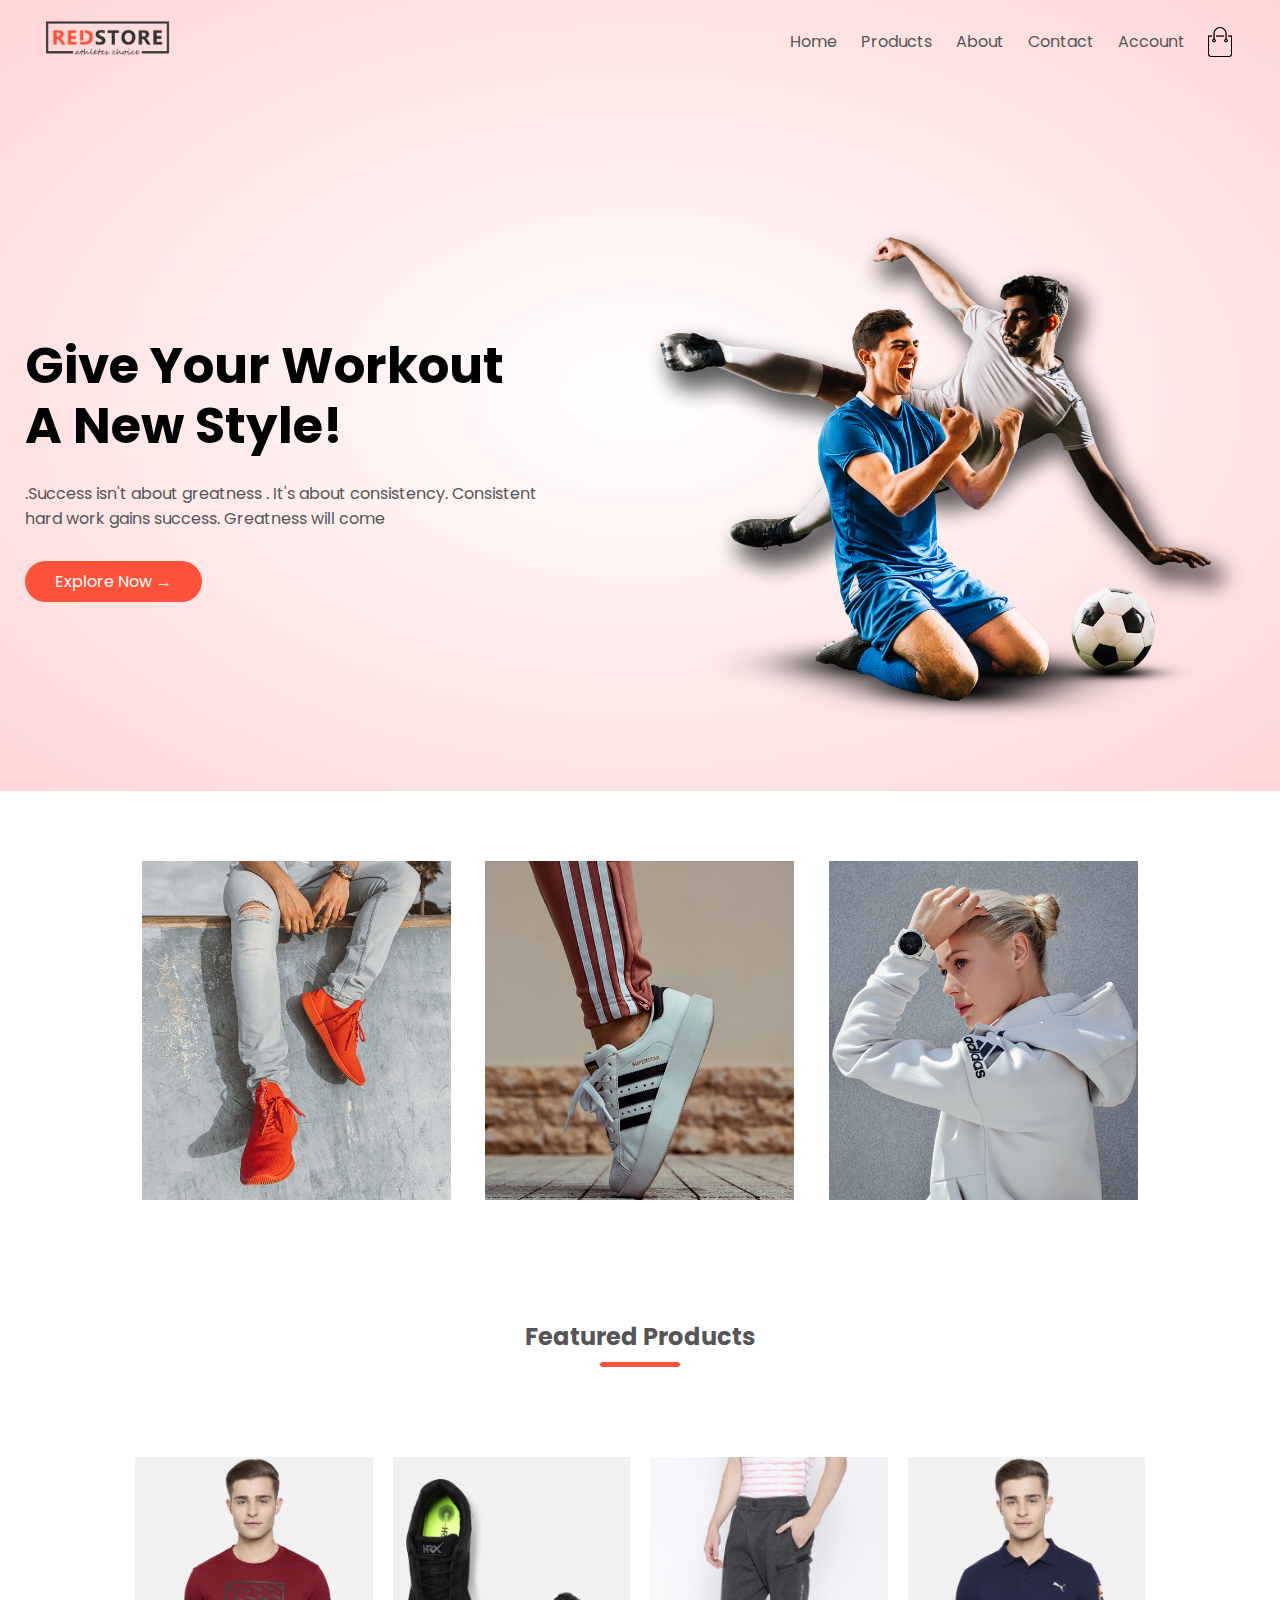
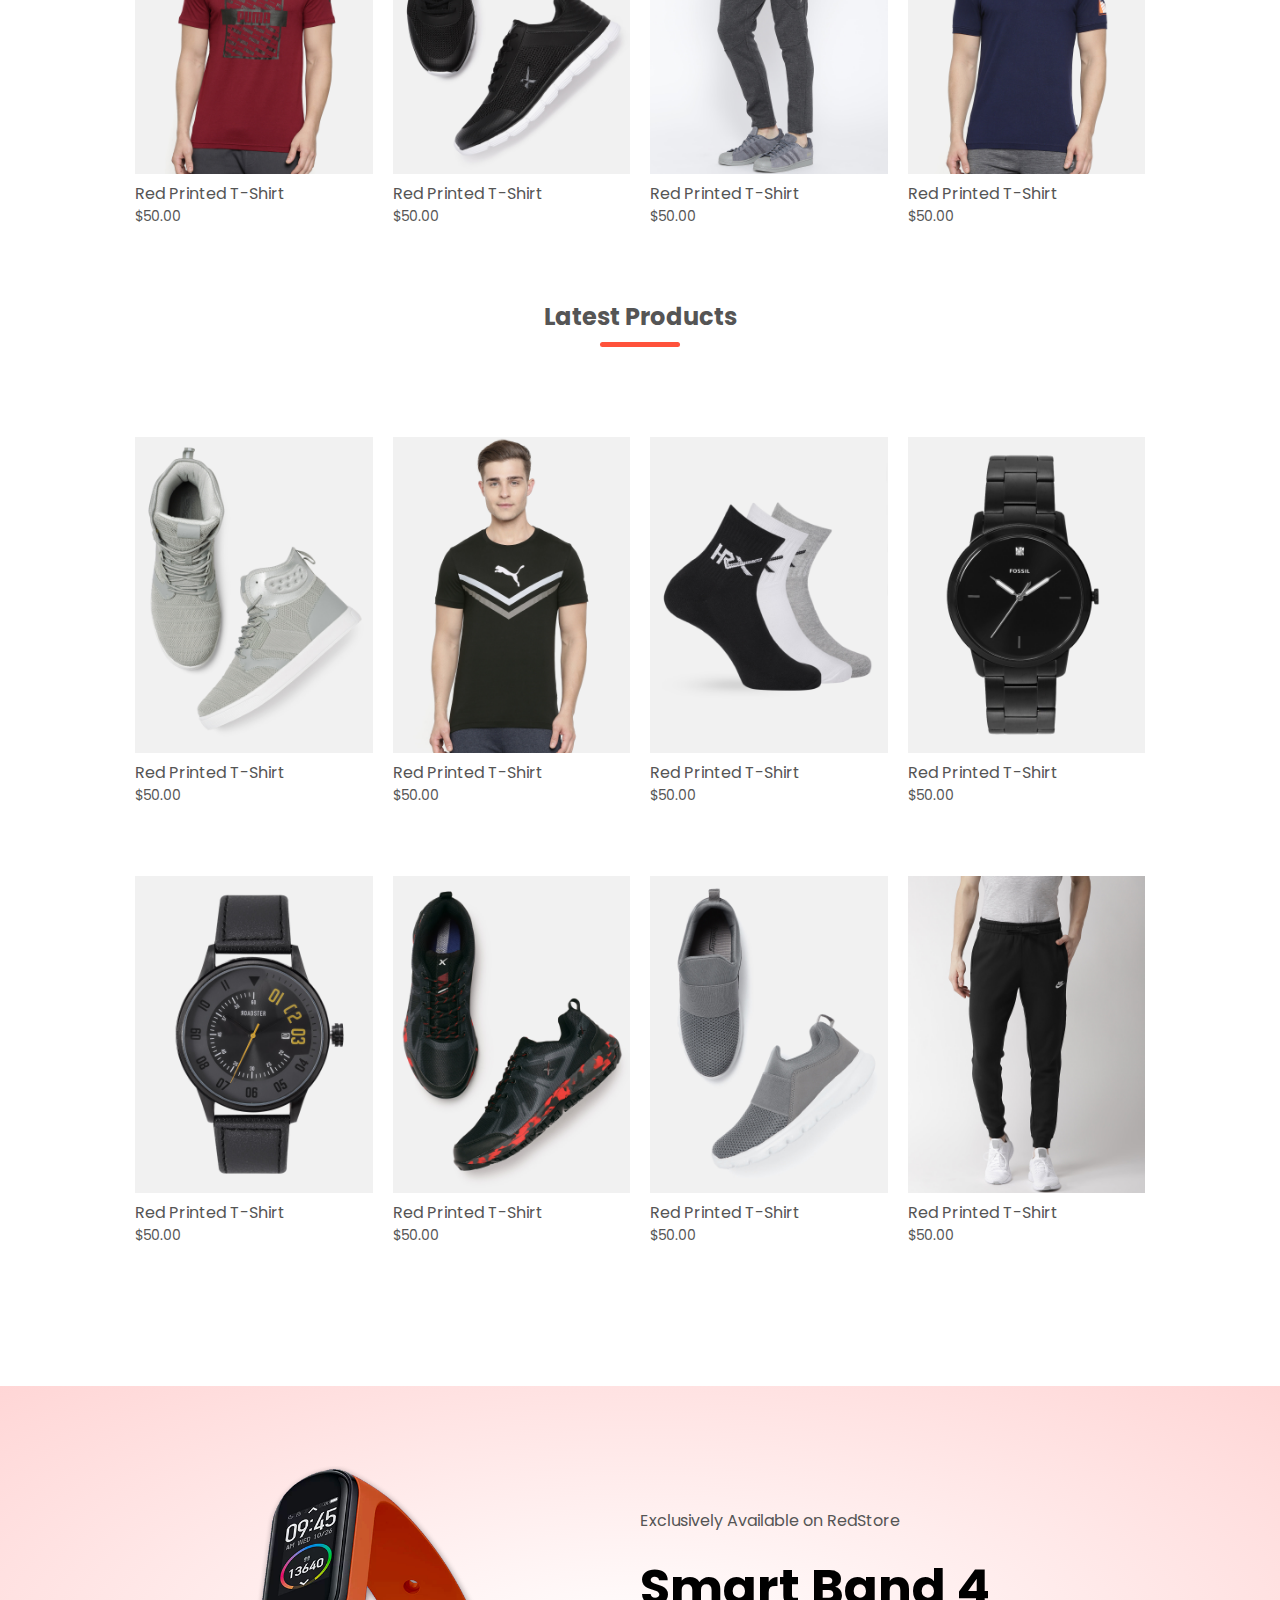
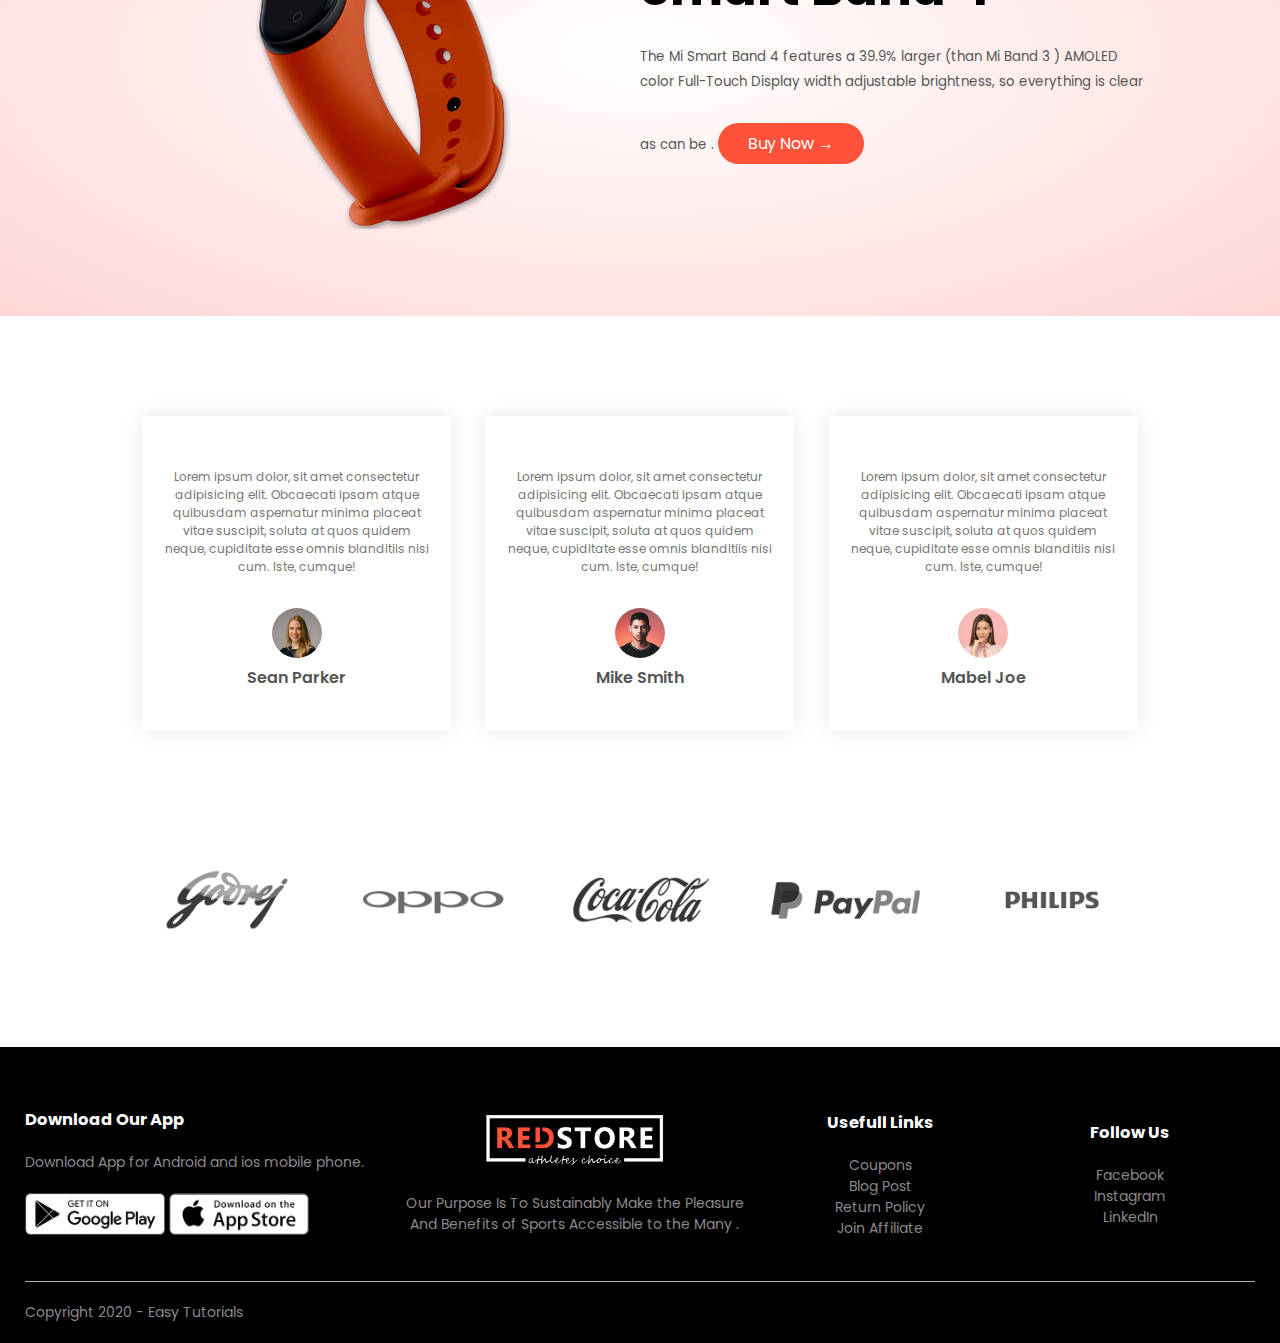
<file: Ecommerce website/index.html>
<!DOCTYPE html>
<html lang="en">

<head>
    <meta charset="UTF-8">
    <meta name="viewport" content="width=device-width, initial-scale=1.0">
    <title>RedStore | Ecommerce Website</title>
    <link rel="stylesheet" href="style.css">
    <link rel="stylesheet" href="https://cdnjs.cloudflare.com/ajax/libs/font-awesome/6.4.0/css/all.min.css"
        integrity="sha512-iecdLmaskl7CVkqkXNQ/ZH/XLlvWZOJyj7Yy7tcenmpD1ypASozpmT/E0iPtmFIB46ZmdtAc9eNBvH0H/ZpiBw=="
        crossorigin="anonymous" referrerpolicy="no-referrer" />
    <link rel="preconnect" href="https://fonts.googleapis.com">
    <link rel="preconnect" href="https://fonts.gstatic.com" crossorigin>
    <link href="https://fonts.googleapis.com/css2?family=Poppins:wght@300;400;500;600;700&display=swap"
        rel="stylesheet">
</head>

<body>
    <div class="header">
        <div class="container">
            <div class="navbar">
                <div class="logo">
                    <img src="images/logo.png" width="125px">

                </div>
                <nav>
                    <ul id="MenuItems1">
                        <li><a href="">Home </a></li>
                        <li><a href="">Products </a></li>
                        <li><a href="">About</a></li>
                        <li><a href="">Contact</a></li>
                        <li><a href="">Account </a></li>

                    </ul>
                </nav>
                <img src="images/cart.png" width="30px" height="30px">
                <img src="images/menu.png" class="menu-icon" onclick="menutoggle()">
            </div>
            <div class="row">
                <div class="col-2">
                    <h1>Give Your Workout <br> A New Style!</h1>
                    <p>.Success isn't about greatness . It's about
                        consistency. Consistent <br> hard work gains success. Greatness will come </p>
                    <a href="" class="btn">Explore Now &#8594;</a>

                </div>
                <div class="col-2">
                    <img src="images/image1.png">

                </div>
            </div>
        </div>
    </div>

    <!-----------------------Featured categories ----------------------------->

    <div class="categories">
        <div class="small-container">
            <div class="row">
                <div class="col-3">
                    <img src="images/category-1.jpg">
                </div>
                <div class="col-3">
                    <img src="images/category-2.jpg">
                </div>
                <div class="col-3">
                    <img src="images/category-3.jpg">
                </div>
            </div>
        </div>
    </div>

    <!------------------Featured products----------------------------------->

    <div class="small-container">
        <h2 class="title">Featured Products</h2>
        <div class="row">
            <div class="col-4">
                <img src="images/product-1.jpg">
                <h4>Red Printed T-Shirt</h4>
                <p>$50.00 </p>
                <div class="rating">
                    <i class="fa-solid fa-star"></i>
                    <i class="fa-solid fa-star"></i>
                    <i class="fa-solid fa-star"></i>
                    <i class="fa-solid fa-star"></i>
                    <i class="fa-regular fa-star"></i>

                </div>
            </div>
            <div class="col-4">
                <img src="images/product-2.jpg">
                <h4>Red Printed T-Shirt</h4>
                <p>$50.00 </p>
                <div class="rating">
                    <i class="fa-solid fa-star"></i>
                    <i class="fa-solid fa-star"></i>
                    <i class="fa-solid fa-star"></i>
                    <i class="fa-solid fa-star"></i>
                    <i class="fa-regular fa-star-half-stroke"></i>

                </div>
            </div>

            <div class="col-4">
                <img src="images/product-3.jpg">
                <h4>Red Printed T-Shirt</h4>
                <p>$50.00 </p>
                <div class="rating">
                    <i class="fa-solid fa-star"></i>
                    <i class="fa-solid fa-star"></i>
                    <i class="fa-solid fa-star"></i>
                    <i class="fa-solid fa-star"></i>
                    <i class="fa-regular fa-star-half-stroke"></i>

                </div>
            </div>


            <div class="col-4">
                <img src="images/product-4.jpg">
                <h4>Red Printed T-Shirt</h4>
                <p>$50.00 </p>
                <div class="rating">
                    <i class="fa-solid fa-star"></i>
                    <i class="fa-solid fa-star"></i>
                    <i class="fa-solid fa-star"></i>
                    <i class="fa-solid fa-star"></i>
                    <i class="fa-regular fa-star"></i>
                </div>
            </div>

        </div>

        <h2 class="title">Latest Products</h2>
        <div class="row">
            <div class="col-4">
                <img src="images/product-5.jpg">
                <h4>Red Printed T-Shirt</h4>
                <p>$50.00 </p>
                <div class="rating">
                    <i class="fa-solid fa-star"></i>
                    <i class="fa-solid fa-star"></i>
                    <i class="fa-solid fa-star"></i>
                    <i class="fa-solid fa-star"></i>
                    <i class="fa-regular fa-star"></i>

                </div>
            </div>
            <div class="col-4">
                <img src="images/product-6.jpg">
                <h4>Red Printed T-Shirt</h4>
                <p>$50.00 </p>
                <div class="rating">
                    <i class="fa-solid fa-star"></i>
                    <i class="fa-solid fa-star"></i>
                    <i class="fa-solid fa-star"></i>
                    <i class="fa-solid fa-star"></i>
                    <i class="fa-regular fa-star-half-stroke"></i>

                </div>
            </div>

            <div class="col-4">
                <img src="images/product-7.jpg">
                <h4>Red Printed T-Shirt</h4>
                <p>$50.00 </p>
                <div class="rating">
                    <i class="fa-solid fa-star"></i>
                    <i class="fa-solid fa-star"></i>
                    <i class="fa-solid fa-star"></i>
                    <i class="fa-solid fa-star"></i>
                    <i class="fa-regular fa-star-half-stroke"></i>

                </div>
            </div>


            <div class="col-4">
                <img src="images/product-8.jpg">
                <h4>Red Printed T-Shirt</h4>
                <p>$50.00 </p>
                <div class="rating">
                    <i class="fa-solid fa-star"></i>
                    <i class="fa-solid fa-star"></i>
                    <i class="fa-solid fa-star"></i>
                    <i class="fa-solid fa-star"></i>
                    <i class="fa-regular fa-star"></i>
                </div>
            </div>


            <div class="col-4">
                <img src="images/product-9.jpg">
                <h4>Red Printed T-Shirt</h4>
                <p>$50.00 </p>
                <div class="rating">
                    <i class="fa-solid fa-star"></i>
                    <i class="fa-solid fa-star"></i>
                    <i class="fa-solid fa-star"></i>
                    <i class="fa-solid fa-star"></i>
                    <i class="fa-regular fa-star"></i>

                </div>
            </div>
            <div class="col-4">
                <img src="images/product-10.jpg">
                <h4>Red Printed T-Shirt</h4>
                <p>$50.00 </p>
                <div class="rating">
                    <i class="fa-solid fa-star"></i>
                    <i class="fa-solid fa-star"></i>
                    <i class="fa-solid fa-star"></i>
                    <i class="fa-solid fa-star"></i>
                    <i class="fa-regular fa-star-half-stroke"></i>
                    </div>
                    </div>


                    <div class="col-4">
                        <img src="images/product-11.jpg">
                        <h4>Red Printed T-Shirt</h4>
                        <p>$50.00 </p>
                        <div class="rating">
                            <i class="fa-solid fa-star"></i>
                            <i class="fa-solid fa-star"></i>
                            <i class="fa-solid fa-star"></i>
                            <i class="fa-solid fa-star"></i>
                            <i class="fa-regular fa-star-half-stroke"></i>

                        </div>
                    </div>


                    <div class="col-4">
                        <img src="images/product-12.jpg">
                        <h4>Red Printed T-Shirt</h4>
                        <p>$50.00 </p>
                        <div class="rating">
                            <i class="fa-solid fa-star"></i>
                            <i class="fa-solid fa-star"></i>
                            <i class="fa-solid fa-star"></i>
                            <i class="fa-solid fa-star"></i>
                            <i class="fa-regular fa-star"></i>
                        </div>

                    </div>
                </div>

            </div>

            <!-----------------------Offer--------------------------------------->
            <div class="offer">
                <div class="small-container">
                    <div class="row">
                        <div class="col-2">
                            <img src="images/exclusive.png" class="offer-img">

                        </div>
                        <div class="col-2">
                            <p>Exclusively Available on RedStore </p>
                            <h1>Smart Band 4 </h1>
                            <small> The Mi Smart Band 4 features a 39.9% larger
                                (than Mi Band 3 ) AMOLED color Full-Touch Display width
                                adjustable brightness, so everything is clear as can be .
                            </small>

                            <a href="" class="btn">Buy Now &#8594;</a>

                        </div>
                    </div>
                </div>
            </div>


            <!----------------Testimonial --------------------------->

            <div class="testimonial">
                <div class="small-container">
                    <div class="row">
                        <div class="col-3">
                            <i class="fa fa-quote-left"></i>
                            <p>Lorem ipsum dolor, sit amet consectetur adipisicing elit. Obcaecati ipsam atque quibusdam
                                aspernatur minima placeat
                                vitae suscipit, soluta at quos quidem neque, cupiditate esse omnis blanditiis nisi cum.
                                Iste, cumque!</p>
                                <div class="rating">
                                <i class="fa-solid fa-star"></i>
                                <i class="fa-solid fa-star"></i>
                                <i class="fa-solid fa-star"></i>
                                <i class="fa-solid fa-star"></i>
                                <i class="fa-regular fa-star"></i>
                            </div>

                            <img src="images/user-1.png">
                            <h3>Sean Parker </h3>
            
                        </div>

                        <div class="col-3">
                            <i class="fa fa-quote-left"></i>
                            <p>Lorem ipsum dolor, sit amet consectetur adipisicing elit. Obcaecati ipsam atque quibusdam
                                aspernatur minima placeat
                                vitae suscipit, soluta at quos quidem neque, cupiditate esse omnis blanditiis nisi cum.
                                Iste, cumque!</p>
                                <div class="rating">
                                <i class="fa-solid fa-star"></i>
                                <i class="fa-solid fa-star"></i>
                                <i class="fa-solid fa-star"></i>
                                <i class="fa-solid fa-star"></i>
                                <i class="fa-regular fa-star"></i>
                            </div>

                            <img src="images/user-2.png">
                            <h3>Mike Smith</h3>
            
                        </div>

                        <div class="col-3">
                            <i class="fa fa-quote-left"></i>
                            <p>Lorem ipsum dolor, sit amet consectetur adipisicing elit. Obcaecati ipsam atque quibusdam
                                aspernatur minima placeat
                                vitae suscipit, soluta at quos quidem neque, cupiditate esse omnis blanditiis nisi cum.
                                Iste, cumque!</p>
                                <div class="rating">
                                <i class="fa-solid fa-star"></i>
                                <i class="fa-solid fa-star"></i>
                                <i class="fa-solid fa-star"></i>
                                <i class="fa-solid fa-star"></i>
                                <i class="fa-regular fa-star"></i>
                            </div>

                            <img src="images/user-3.png">
                            <h3>Mabel Joe</h3>
            
                        </div>
                    </div>
                </div>
            </div>
  <!-----------------------Brands------------------->    
  
  <div class="brands">
    <div class="small-container">
        <div class="row">
            <div class="col-5">
                <img src="images/logo-godrej.png">
            </div>
            <div class="col-5">
                <img src="images/logo-oppo.png">
            </div>
            <div class="col-5">
                <img src="images/logo-coca-cola.png">
            </div>
            <div class="col-5">
                <img src="images/logo-paypal.png">
            </div>
            <div class="col-5">
                <img src="images/logo-philips.png">
            </div>
        </div>
    </div>
  </div>
<!---------------------footer---------------------->

<div class="footer">
    <div class="container">
        <div class="row">
            <div class="footer-col-1">
                <h3>Download Our App</h3>
                <p> Download App for Android and ios mobile phone.</p>
                <div class="app-logo">
                   <img src="images/play-store.png" >
                   <img src="images/app-store.png">
                </div>

            </div>
            <div class="footer-col-2">
               <img src="images/logo-white.png">
                <p>Our Purpose Is To Sustainably Make the Pleasure And 
                    Benefits of Sports Accessible to the Many .
                </p>

            </div>
            <div class="footer-col-3">
                <h3>Usefull Links</h3>
                <ul>
                    <li>Coupons</li>
                    <li>Blog Post</li>
                    <li>Return Policy</li>
                    <li>Join Affiliate</li>
                </ul>

            </div>
            <div class="footer-col-4">
                <h3>Follow Us</h3>
                <ul>
                    <li>Facebook</li>
                    <li>Instagram</li>
                    <li>LinkedIn</li>
                    
                </ul>

            </div>
        </div>
        <hr>
        <p class="Copyright">Copyright 2020 - Easy Tutorials</p>
    </div>
</div>

<!----------Js for toggle menu--------------------->

<script>
    var MenuItems1=document.getElementById("MenuItems1");

    MenuItems1.style.maxHeight = "0px";

    function menutoggle(){
        if(MenuItems1.style.minHeight=="0px")
        {
            MenuItems1.style.minHeight="200px"; 
        }
        else
        {
            MenuItems1.style.minHeight="0";
        }
    }
</script>

</body>

</html>
</file>
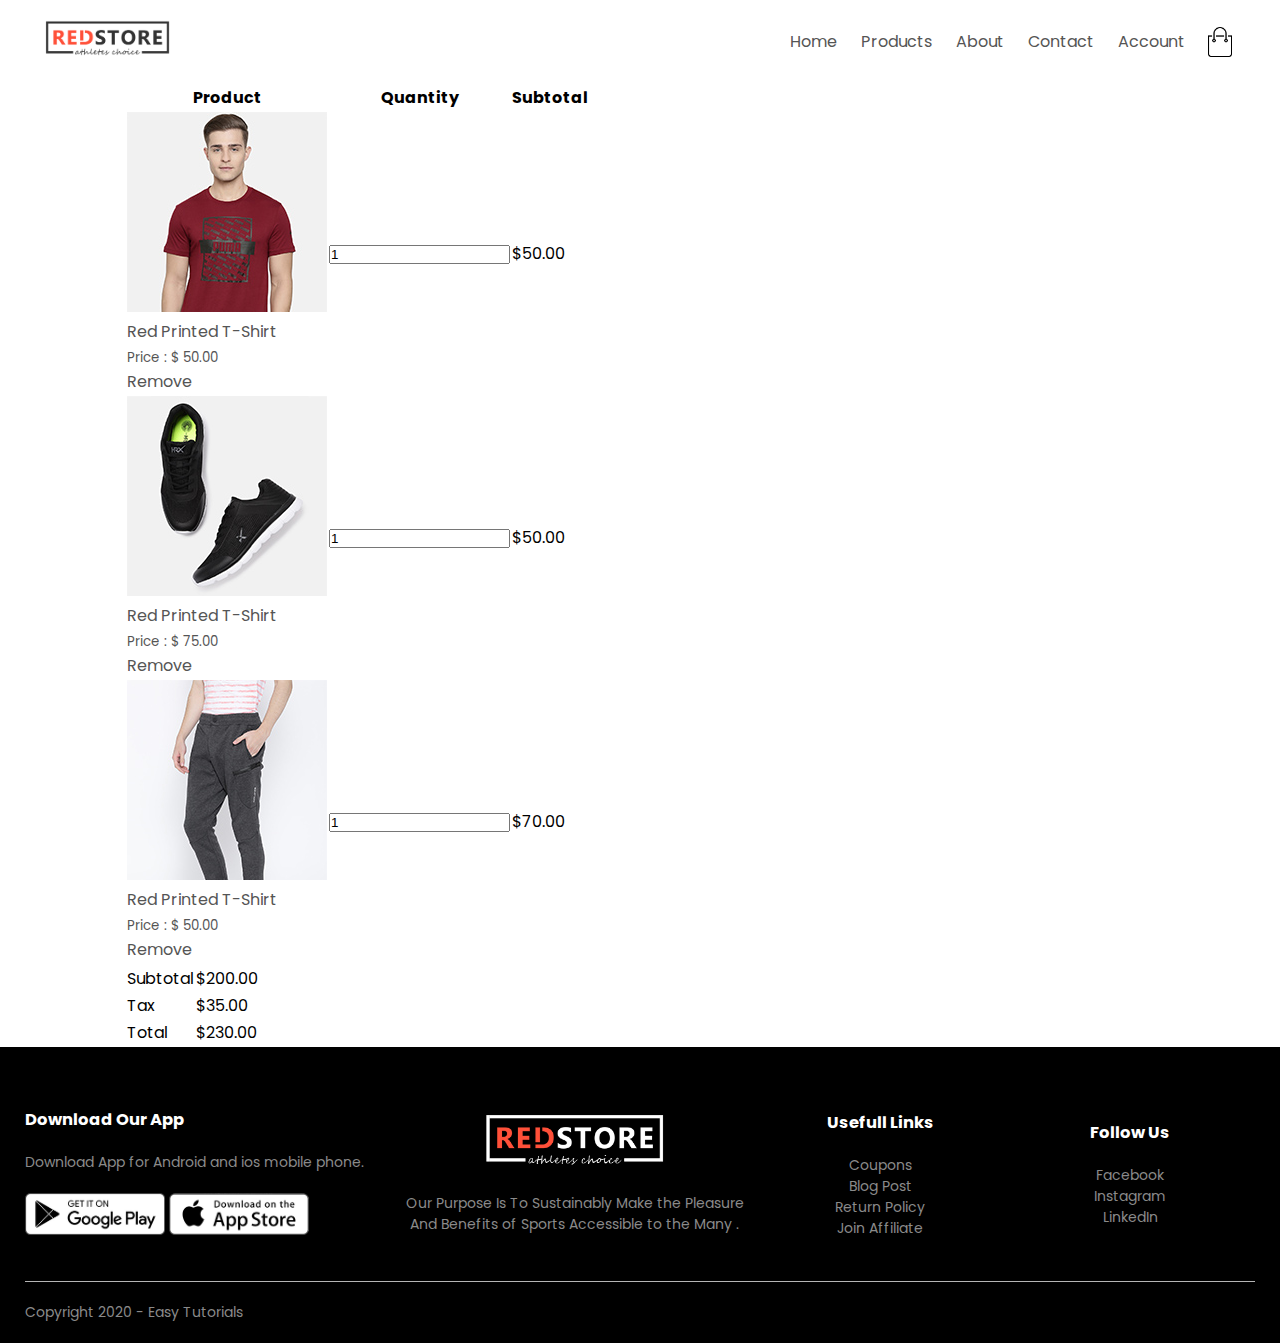
<file: Ecommerce website/cart.html>
<!DOCTYPE html>
<html lang="en">

<head>
    <meta charset="UTF-8">
    <meta name="viewport" content="width=device-width, initial-scale=1.0">
    <title> All Products - RedStore | Ecommerce Website</title>
    <link rel="stylesheet" href="style.css">
    <link rel="stylesheet" href="https://cdnjs.cloudflare.com/ajax/libs/font-awesome/6.4.0/css/all.min.css"
        integrity="sha512-iecdLmaskl7CVkqkXNQ/ZH/XLlvWZOJyj7Yy7tcenmpD1ypASozpmT/E0iPtmFIB46ZmdtAc9eNBvH0H/ZpiBw=="
        crossorigin="anonymous" referrerpolicy="no-referrer" />
    <link rel="preconnect" href="https://fonts.googleapis.com">
    <link rel="preconnect" href="https://fonts.gstatic.com" crossorigin>
    <link href="https://fonts.googleapis.com/css2?family=Poppins:wght@300;400;500;600;700&display=swap"
        rel="stylesheet">
</head>

<body>
    
        <div class="container">
            <div class="navbar">
                <div class="logo">
                    <img src="images/logo.png" width="125px">

                </div>
                <nav>
                    <ul id="MenuItems1">
                        <li><a href="">Home </a></li>
                        <li><a href="">Products </a></li>
                        <li><a href="">About</a></li>
                        <li><a href="">Contact</a></li>
                        <li><a href="">Account </a></li>

                    </ul>
                </nav>
                <img src="images/cart.png" width="30px" height="30px">
                <img src="images/menu.png" class="menu-icon" onclick="menutoggle()">
            </div>
            
        </div>
    

 <!----------------cart items details -------------->
 <div class="small-container car-page">
 <table>
    <tr>
        <th> Product</th>
        <th> Quantity</th>
        <th> Subtotal</th>
        
    </tr>
    <tr>
        <td>
            <div class="cart-info">
                <img src="images/buy-1.jpg">
                <div>
                    <p>Red Printed T-Shirt</p>
                    <small>Price : $ 50.00</small>
                    <br>
                    <a href="">Remove</a>
                </div>
            </div>
        </td>
        <td><input type="number" value="1"></td>
        <td>$50.00</td>
    </tr>
    <tr>
        <td>
            <div class="cart-info">
                <img src="images/buy-2.jpg">
                <div>
                    <p>Red Printed T-Shirt</p>
                    <small>Price : $ 75.00</small>
                    <br>
                    <a href="">Remove</a>
                </div>
            </div>
        </td>
        <td><input type="number" value="1"></td>
        <td>$50.00</td>
    </tr>
    <tr>
        <td>
            <div class="cart-info">
                <img src="images/buy-3.jpg">
                <div>
                    <p>Red Printed T-Shirt</p>
                    <small>Price : $ 50.00</small>
                    <br>
                    <a href="">Remove</a>
                </div>
            </div>
        </td>
        <td><input type="number" value="1"></td>
        <td>$70.00</td>
    </tr>
 </table>


 <div class="total-price">
    <table>
        <tr>
            <td>Subtotal</td>
            <td>$200.00</td>
        </tr>
        <tr>
            <td>Tax</td>
            <td>$35.00</td>
        </tr>
        <tr>
            <td>Total</td>
            <td>$230.00</td>
        </tr>
    </table>
 </div>
 </div>

   

   <!----------------footer----------->

<div class="footer">
    <div class="container">
        <div class="row">
            <div class="footer-col-1">
                <h3>Download Our App</h3>
                <p> Download App for Android and ios mobile phone.</p>
                <div class="app-logo">
                   <img src="images/play-store.png" >
                   <img src="images/app-store.png">
                </div>

            </div>
            <div class="footer-col-2">
               <img src="images/logo-white.png">
                <p>Our Purpose Is To Sustainably Make the Pleasure And 
                    Benefits of Sports Accessible to the Many .
                </p>

            </div>
            <div class="footer-col-3">
                <h3>Usefull Links</h3>
                <ul>
                    <li>Coupons</li>
                    <li>Blog Post</li>
                    <li>Return Policy</li>
                    <li>Join Affiliate</li>
                </ul>

            </div>
            <div class="footer-col-4">
                <h3>Follow Us</h3>
                <ul>
                    <li>Facebook</li>
                    <li>Instagram</li>
                    <li>LinkedIn</li>
                    
                </ul>

            </div>
        </div>
        <hr>
        <p class="Copyright">Copyright 2020 - Easy Tutorials</p>
    </div>
</div>

<!----------Js for toggle menu--------------------->

<script>
    var MenuItems1=document.getElementById("MenuItems1");

    MenuItems1.style.maxHeight = "0px";

    function menutoggle(){
        if(MenuItems1.style.minHeight=="0px")
        {
            MenuItems1.style.minHeight="200px"; 
        }
        else
        {
            MenuItems1.style.minHeight="0";
        }
    }
</script>



</body>

</html>
</file>
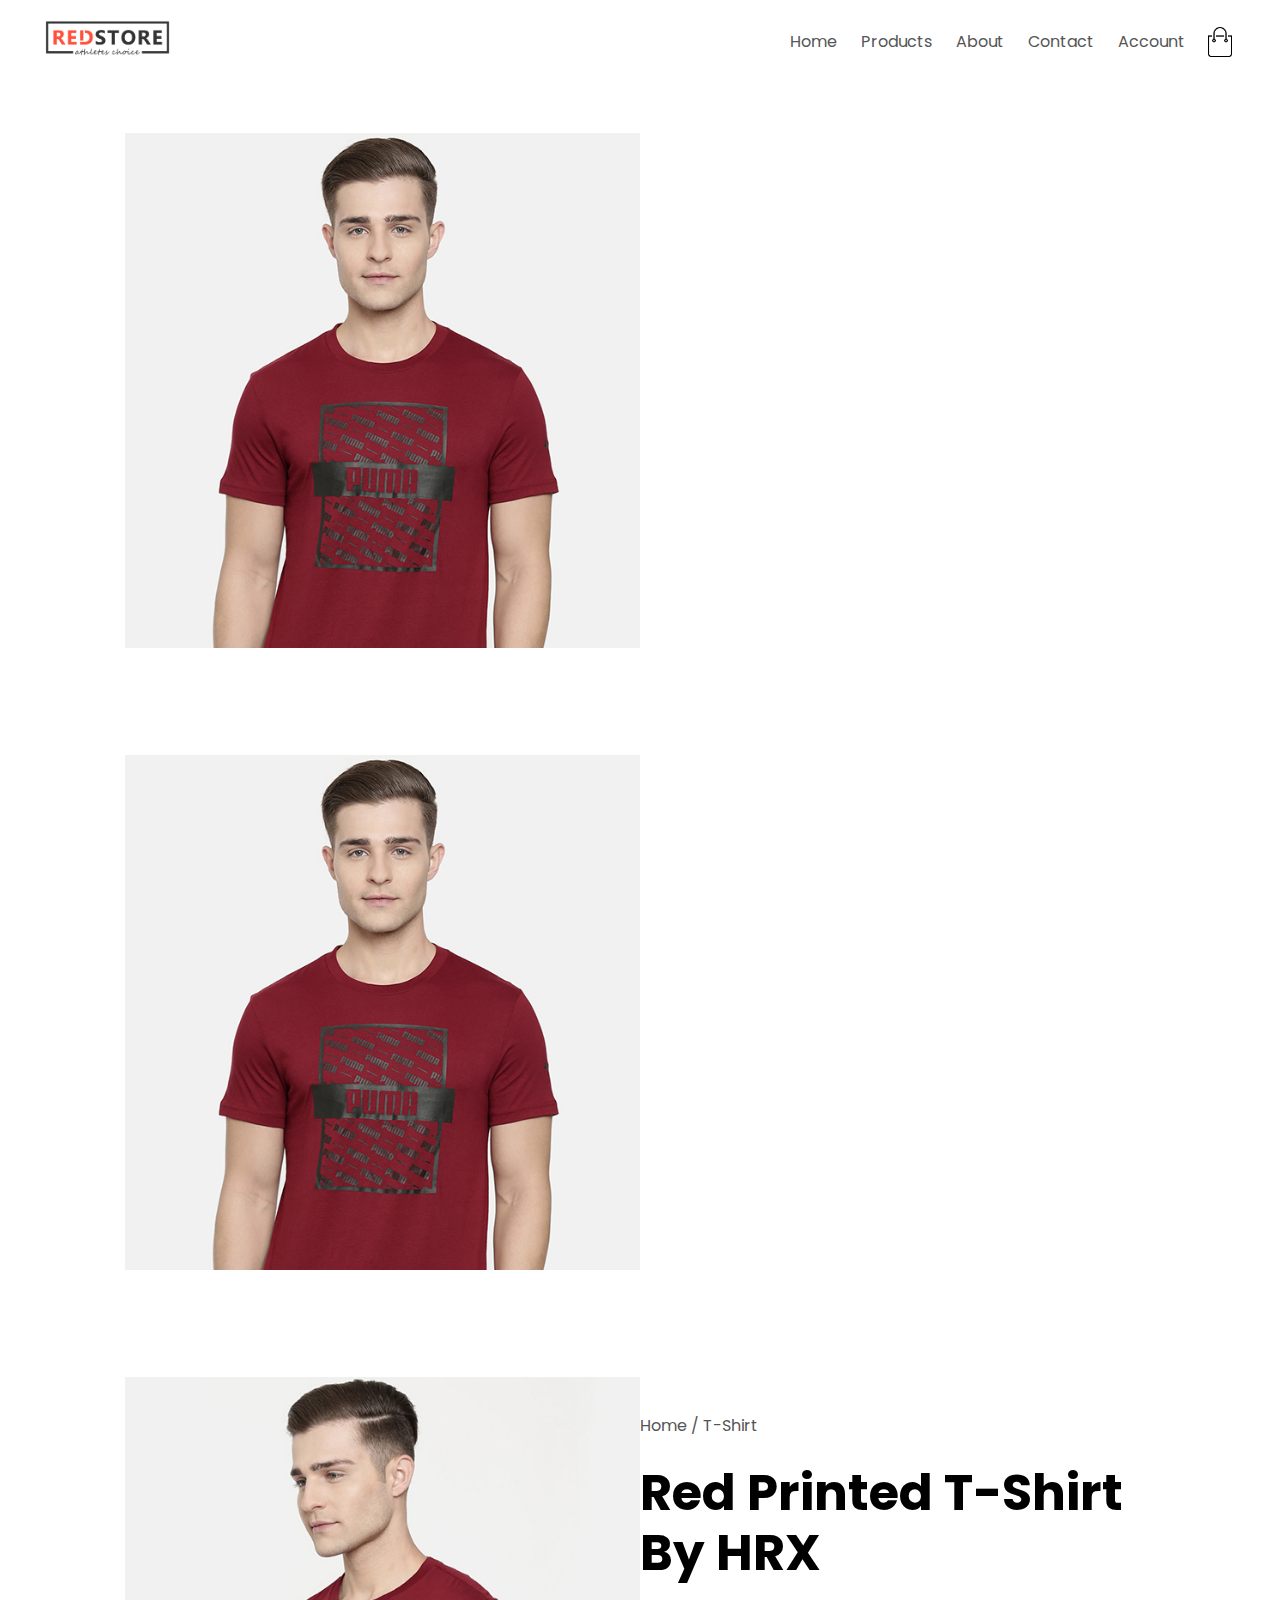
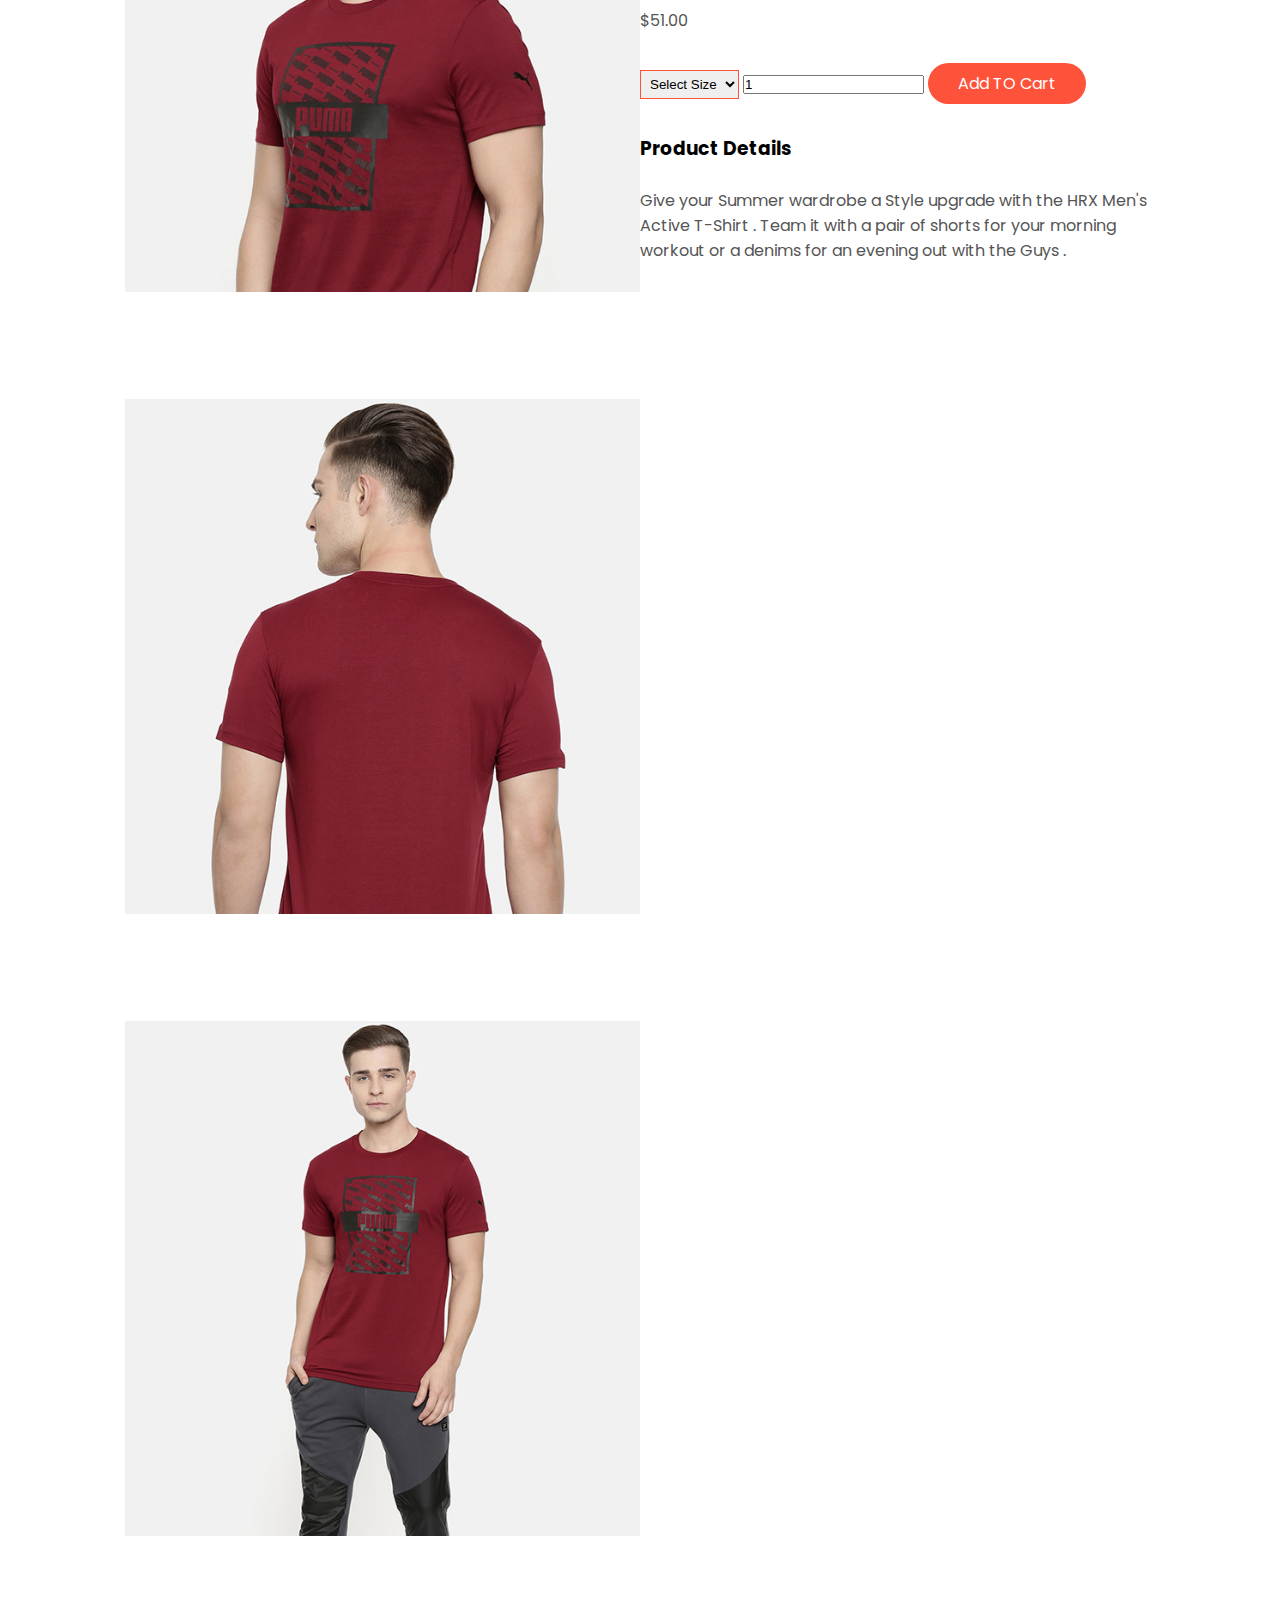
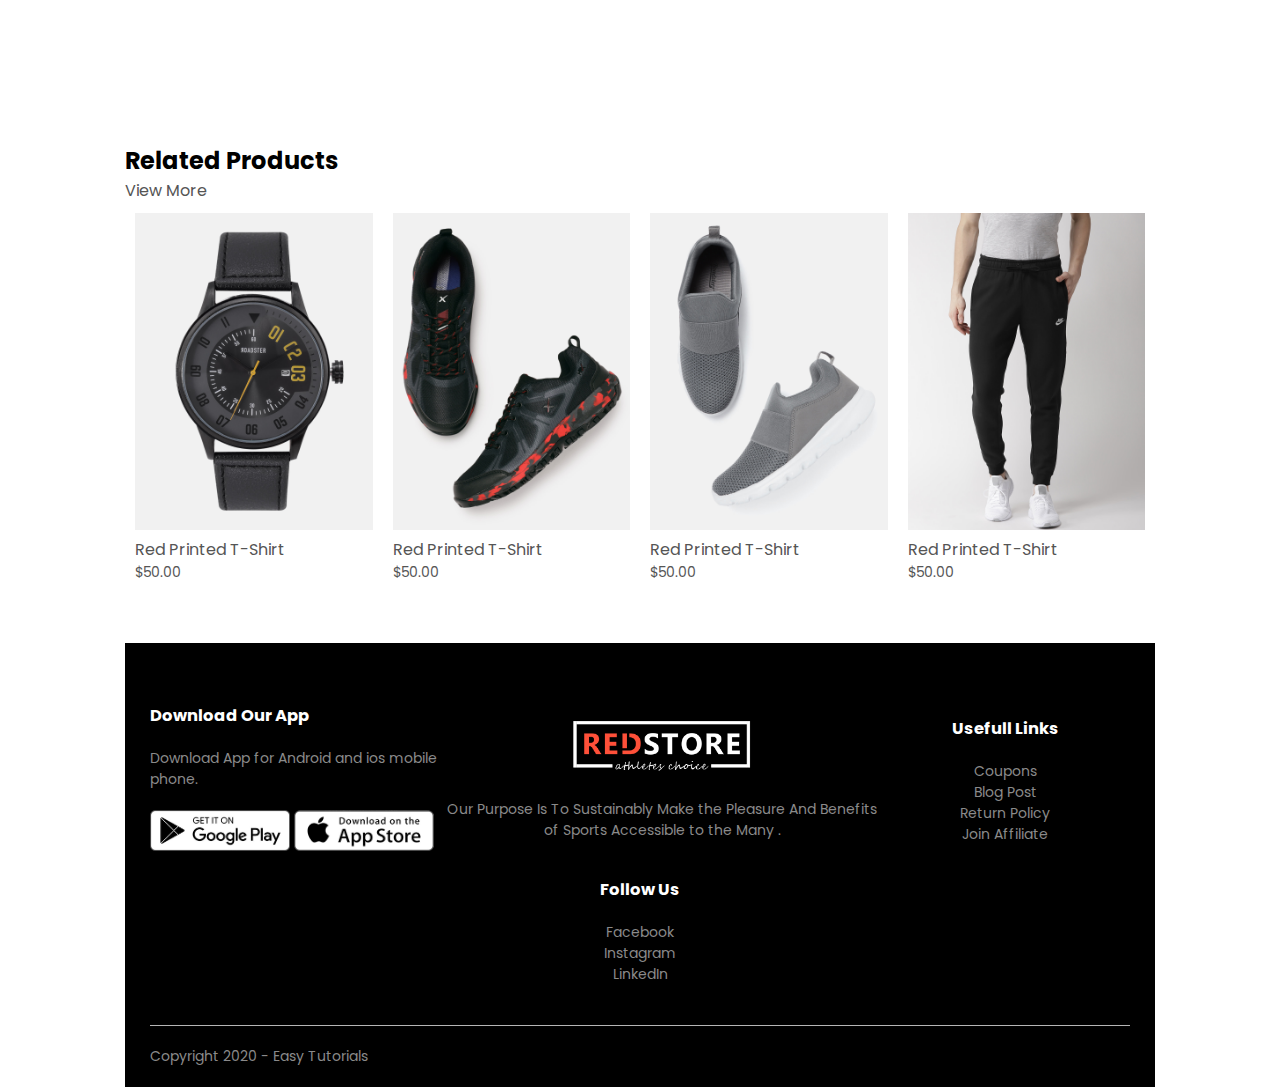
<file: Ecommerce website/product.detail.html>
<!DOCTYPE html>
<html lang="en">

<head>
    <meta charset="UTF-8">
    <meta name="viewport" content="width=device-width, initial-scale=1.0">
    <title> All Products - RedStore | Ecommerce Website</title>
    <link rel="stylesheet" href="style.css">
    <link rel="stylesheet" href="https://cdnjs.cloudflare.com/ajax/libs/font-awesome/6.4.0/css/all.min.css"
        integrity="sha512-iecdLmaskl7CVkqkXNQ/ZH/XLlvWZOJyj7Yy7tcenmpD1ypASozpmT/E0iPtmFIB46ZmdtAc9eNBvH0H/ZpiBw=="
        crossorigin="anonymous" referrerpolicy="no-referrer" />
    <link rel="preconnect" href="https://fonts.googleapis.com">
    <link rel="preconnect" href="https://fonts.gstatic.com" crossorigin>
    <link href="https://fonts.googleapis.com/css2?family=Poppins:wght@300;400;500;600;700&display=swap"
        rel="stylesheet">
</head>

<body>
    
        <div class="container">
            <div class="navbar">
                <div class="logo">
                    <img src="images/logo.png" width="125px">

                </div>
                <nav>
                    <ul id="MenuItems1">
                        <li><a href="">Home </a></li>
                        <li><a href="">Products </a></li>
                        <li><a href="">About</a></li>
                        <li><a href="">Contact</a></li>
                        <li><a href="">Account </a></li>

                    </ul>
                </nav>
                <img src="images/cart.png" width="30px" height="30px">
                <img src="images/menu.png" class="menu-icon" onclick="menutoggle()">
            </div>
            
        </div>
    

   

    <!------------------Single product Details---------------------------------->

    <div class="small-container single-product">
        <div class="row">
            <div class="col-2">
                <img src="images/gallery-1.jpg" width="100%" id="productImg">

                <div class="small-img-row">
                    <div class="small-img-col">
                       <img src="images/gallery-1.jpg" width="100%" class="small-img"> 
                    </div>
                    <div class="small-img-col">
                        <img src="images/gallery-2.jpg" width="100%" class="small-img"> 
                     </div>
                     <div class="small-img-col">
                        <img src="images/gallery-3.jpg" width="100%" class="small-img"> 
                     </div>
                     <div class="small-img-col">
                        <img src="images/gallery-4.jpg" width="100%" class="small-img"> 
                     </div>
                </div>
            </div>
            <div class="col-2">
                <p>Home / T-Shirt</p>
                <h1>Red Printed T-Shirt By HRX</h1>
                <h4>$51.00</h4>
                <select>
                    <option>Select Size </option>
                    <option>XXL</option>
                    <option>XL </option>
                    <option>Large </option>
                    <option>Medium</option>
                    <option>Small</option>
                </select>

                <input type="number" value="1">
                <a href="" class="btn">Add TO Cart</a>
                <h3>Product Details <i class="fa fa-indent"></i> </h3>
                <br>
                <p> Give your Summer wardrobe a Style upgrade with the HRX 
                    Men's Active T-Shirt . Team it with a pair of shorts for 
                    your morning workout or a denims for an evening out with 
                    the Guys .
                </p>


            </div>
        </div>
    </div>

    <!------title ------------------>

    <div class="small-container">
        <div class="row row-2"></div>
        <h2> Related Products</h2>
        <p>View More</p>
        
    </div>


    <!-----Products----------------->
    <div class="small-container">
       
        <div class="row">
          
            <div class="col-4">
                <img src="images/product-9.jpg">
                <h4>Red Printed T-Shirt</h4>
                <p>$50.00 </p>
                <div class="rating">
                    <i class="fa-solid fa-star"></i>
                    <i class="fa-solid fa-star"></i>
                    <i class="fa-solid fa-star"></i>
                    <i class="fa-solid fa-star"></i>
                    <i class="fa-regular fa-star"></i>

                </div>
            </div>
            <div class="col-4">
                <img src="images/product-10.jpg">
                <h4>Red Printed T-Shirt</h4>
                <p>$50.00 </p>
                <div class="rating">
                    <i class="fa-solid fa-star"></i>
                    <i class="fa-solid fa-star"></i>
                    <i class="fa-solid fa-star"></i>
                    <i class="fa-solid fa-star"></i>
                    <i class="fa-regular fa-star-half-stroke"></i>
                    </div>
                    </div>


                    <div class="col-4">
                        <img src="images/product-11.jpg">
                        <h4>Red Printed T-Shirt</h4>
                        <p>$50.00 </p>
                        <div class="rating">
                            <i class="fa-solid fa-star"></i>
                            <i class="fa-solid fa-star"></i>
                            <i class="fa-solid fa-star"></i>
                            <i class="fa-solid fa-star"></i>
                            <i class="fa-regular fa-star-half-stroke"></i>

                        </div>
                    </div>


                    <div class="col-4">
                        <img src="images/product-12.jpg">
                        <h4>Red Printed T-Shirt</h4>
                        <p>$50.00 </p>
                        <div class="rating">
                            <i class="fa-solid fa-star"></i>
                            <i class="fa-solid fa-star"></i>
                            <i class="fa-solid fa-star"></i>
                            <i class="fa-solid fa-star"></i>
                            <i class="fa-regular fa-star"></i>
                        </div>
                    </div>
        </div>

        

           
<!---------------------footer---------------------->

<div class="footer">
    <div class="container">
        <div class="row">
            <div class="footer-col-1">
                <h3>Download Our App</h3>
                <p> Download App for Android and ios mobile phone.</p>
                <div class="app-logo">
                   <img src="images/play-store.png" >
                   <img src="images/app-store.png">
                </div>

            </div>
            <div class="footer-col-2">
               <img src="images/logo-white.png">
                <p>Our Purpose Is To Sustainably Make the Pleasure And 
                    Benefits of Sports Accessible to the Many .
                </p>

            </div>
            <div class="footer-col-3">
                <h3>Usefull Links</h3>
                <ul>
                    <li>Coupons</li>
                    <li>Blog Post</li>
                    <li>Return Policy</li>
                    <li>Join Affiliate</li>
                </ul>

            </div>
            <div class="footer-col-4">
                <h3>Follow Us</h3>
                <ul>
                    <li>Facebook</li>
                    <li>Instagram</li>
                    <li>LinkedIn</li>
                    
                </ul>

            </div>
        </div>
        <hr>
        <p class="Copyright">Copyright 2020 - Easy Tutorials</p>
    </div>
</div>

<!----------Js for toggle menu--------------------->

<script>
    var MenuItems1=document.getElementById("MenuItems1");

    MenuItems1.style.maxHeight = "0px";

    function menutoggle(){
        if(MenuItems1.style.minHeight=="0px")
        {
            MenuItems1.style.minHeight="200px"; 
        }
        else
        {
            MenuItems1.style.minHeight="0";
        }
    }
</script>

<!-- ----Js for product Galary------>

<script>
    var productImg = document.getElementById("productImg");
    var smallImg = document.getElementsByClassName("small-img");

    smallImg[0].onclick = function() 
    {
        productImg.src = smallImg[0].src;
    }
    smallImg[1].onclick = function()
    {

        productImg.src = smallImg[1].src;
    }
    smallImg[2].onclick = function()
    {
        productImg.src = smallImg[2].src;
    }
    smallImg[3].onclick = function()
    {
        productImg.src = smallImg[3].src;
    }

</script>

</body>

</html>
</file>
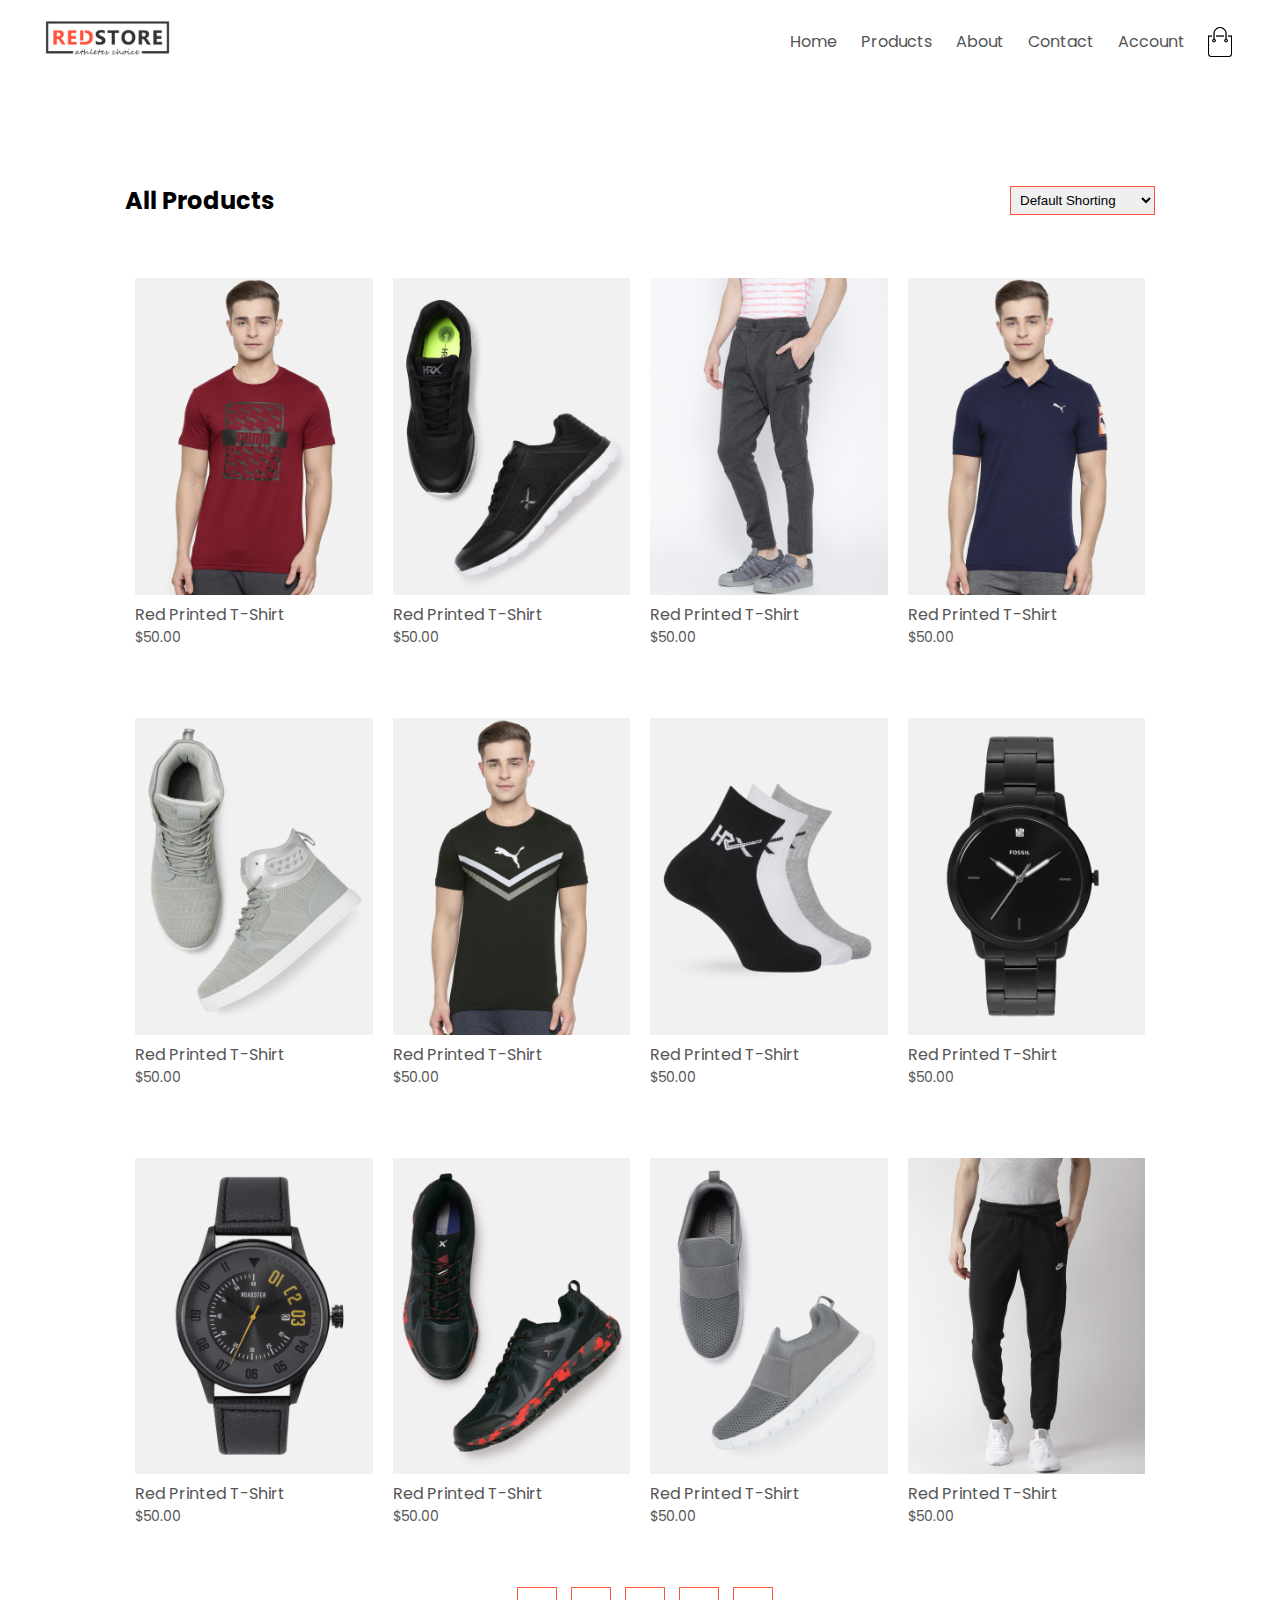
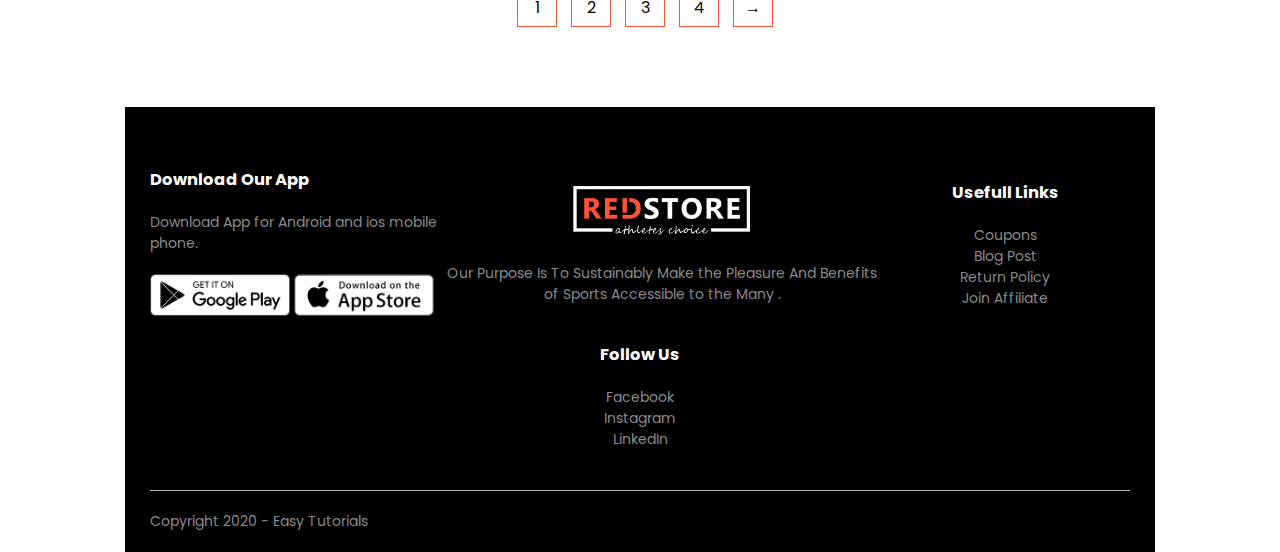
<file: Ecommerce website/prouct.html>
<!DOCTYPE html>
<html lang="en">

<head>
    <meta charset="UTF-8">
    <meta name="viewport" content="width=device-width, initial-scale=1.0">
    <title> All Products - RedStore | Ecommerce Website</title>
    <link rel="stylesheet" href="style.css">
    <link rel="stylesheet" href="https://cdnjs.cloudflare.com/ajax/libs/font-awesome/6.4.0/css/all.min.css"
        integrity="sha512-iecdLmaskl7CVkqkXNQ/ZH/XLlvWZOJyj7Yy7tcenmpD1ypASozpmT/E0iPtmFIB46ZmdtAc9eNBvH0H/ZpiBw=="
        crossorigin="anonymous" referrerpolicy="no-referrer" />
    <link rel="preconnect" href="https://fonts.googleapis.com">
    <link rel="preconnect" href="https://fonts.gstatic.com" crossorigin>
    <link href="https://fonts.googleapis.com/css2?family=Poppins:wght@300;400;500;600;700&display=swap"
        rel="stylesheet">
</head>

<body>
    
        <div class="container">
            <div class="navbar">
                <div class="logo">
                    <img src="images/logo.png" width="125px">

                </div>
                <nav>
                    <ul id="MenuItems1">
                        <li><a href="">Home </a></li>
                        <li><a href="">Products </a></li>
                        <li><a href="">About</a></li>
                        <li><a href="">Contact</a></li>
                        <li><a href="">Account </a></li>

                    </ul>
                </nav>
                <img src="images/cart.png" width="30px" height="30px">
                <img src="images/menu.png" class="menu-icon" onclick="menutoggle()">
            </div>
            
        </div>
    

   

    <!------------------Featured products----------------------------------->

    <div class="small-container">
       <div class="row row-2">
        <h2>All Products</h2>
        <select>
            <option>Default Shorting</option>
            <option>Short by Price</option>
            <option>Short by Popularity</option>
            <option>Short by rating</option>
            <option>Short by sale</option>
        </select>
       </div> 
        <div class="row">
            <div class="col-4">
                <img src="images/product-1.jpg">
                <h4>Red Printed T-Shirt</h4>
                <p>$50.00 </p>
                <div class="rating">
                    <i class="fa-solid fa-star"></i>
                    <i class="fa-solid fa-star"></i>
                    <i class="fa-solid fa-star"></i>
                    <i class="fa-solid fa-star"></i>
                    <i class="fa-regular fa-star"></i>

                </div>
            </div>
            <div class="col-4">
                <img src="images/product-2.jpg">
                <h4>Red Printed T-Shirt</h4>
                <p>$50.00 </p>
                <div class="rating">
                    <i class="fa-solid fa-star"></i>
                    <i class="fa-solid fa-star"></i>
                    <i class="fa-solid fa-star"></i>
                    <i class="fa-solid fa-star"></i>
                    <i class="fa-regular fa-star-half-stroke"></i>

                </div>
            </div>

            <div class="col-4">
                <img src="images/product-3.jpg">
                <h4>Red Printed T-Shirt</h4>
                <p>$50.00 </p>
                <div class="rating">
                    <i class="fa-solid fa-star"></i>
                    <i class="fa-solid fa-star"></i>
                    <i class="fa-solid fa-star"></i>
                    <i class="fa-solid fa-star"></i>
                    <i class="fa-regular fa-star-half-stroke"></i>

                </div>
            </div>


            <div class="col-4">
                <img src="images/product-4.jpg">
                <h4>Red Printed T-Shirt</h4>
                <p>$50.00 </p>
                <div class="rating">
                    <i class="fa-solid fa-star"></i>
                    <i class="fa-solid fa-star"></i>
                    <i class="fa-solid fa-star"></i>
                    <i class="fa-solid fa-star"></i>
                    <i class="fa-regular fa-star"></i>
                </div>
            </div>
            <div class="col-4">
                <img src="images/product-5.jpg">
                <h4>Red Printed T-Shirt</h4>
                <p>$50.00 </p>
                <div class="rating">
                    <i class="fa-solid fa-star"></i>
                    <i class="fa-solid fa-star"></i>
                    <i class="fa-solid fa-star"></i>
                    <i class="fa-solid fa-star"></i>
                    <i class="fa-regular fa-star"></i>

                </div>
            </div>
            <div class="col-4">
                <img src="images/product-6.jpg">
                <h4>Red Printed T-Shirt</h4>
                <p>$50.00 </p>
                <div class="rating">
                    <i class="fa-solid fa-star"></i>
                    <i class="fa-solid fa-star"></i>
                    <i class="fa-solid fa-star"></i>
                    <i class="fa-solid fa-star"></i>
                    <i class="fa-regular fa-star-half-stroke"></i>

                </div>
            </div>

            <div class="col-4">
                <img src="images/product-7.jpg">
                <h4>Red Printed T-Shirt</h4>
                <p>$50.00 </p>
                <div class="rating">
                    <i class="fa-solid fa-star"></i>
                    <i class="fa-solid fa-star"></i>
                    <i class="fa-solid fa-star"></i>
                    <i class="fa-solid fa-star"></i>
                    <i class="fa-regular fa-star-half-stroke"></i>

                </div>
            </div>


            <div class="col-4">
                <img src="images/product-8.jpg">
                <h4>Red Printed T-Shirt</h4>
                <p>$50.00 </p>
                <div class="rating">
                    <i class="fa-solid fa-star"></i>
                    <i class="fa-solid fa-star"></i>
                    <i class="fa-solid fa-star"></i>
                    <i class="fa-solid fa-star"></i>
                    <i class="fa-regular fa-star"></i>
                </div>
            </div>





            <div class="col-4">
                <img src="images/product-9.jpg">
                <h4>Red Printed T-Shirt</h4>
                <p>$50.00 </p>
                <div class="rating">
                    <i class="fa-solid fa-star"></i>
                    <i class="fa-solid fa-star"></i>
                    <i class="fa-solid fa-star"></i>
                    <i class="fa-solid fa-star"></i>
                    <i class="fa-regular fa-star"></i>

                </div>
            </div>
            <div class="col-4">
                <img src="images/product-10.jpg">
                <h4>Red Printed T-Shirt</h4>
                <p>$50.00 </p>
                <div class="rating">
                    <i class="fa-solid fa-star"></i>
                    <i class="fa-solid fa-star"></i>
                    <i class="fa-solid fa-star"></i>
                    <i class="fa-solid fa-star"></i>
                    <i class="fa-regular fa-star-half-stroke"></i>
                    </div>
                    </div>


                    <div class="col-4">
                        <img src="images/product-11.jpg">
                        <h4>Red Printed T-Shirt</h4>
                        <p>$50.00 </p>
                        <div class="rating">
                            <i class="fa-solid fa-star"></i>
                            <i class="fa-solid fa-star"></i>
                            <i class="fa-solid fa-star"></i>
                            <i class="fa-solid fa-star"></i>
                            <i class="fa-regular fa-star-half-stroke"></i>

                        </div>
                    </div>


                    <div class="col-4">
                        <img src="images/product-12.jpg">
                        <h4>Red Printed T-Shirt</h4>
                        <p>$50.00 </p>
                        <div class="rating">
                            <i class="fa-solid fa-star"></i>
                            <i class="fa-solid fa-star"></i>
                            <i class="fa-solid fa-star"></i>
                            <i class="fa-solid fa-star"></i>
                            <i class="fa-regular fa-star"></i>
                        </div>

                    </div>

                    <div class="page-btn">
                        <span>1</span>
                        <span>2</span>
                        <span>3</span>
                        <span>4</span>
                        <span>&#8594;</span>
                    </div>



        </div>

        

           
<!---------------------footer---------------------->

<div class="footer">
    <div class="container">
        <div class="row">
            <div class="footer-col-1">
                <h3>Download Our App</h3>
                <p> Download App for Android and ios mobile phone.</p>
                <div class="app-logo">
                   <img src="images/play-store.png" >
                   <img src="images/app-store.png">
                </div>

            </div>
            <div class="footer-col-2">
               <img src="images/logo-white.png">
                <p>Our Purpose Is To Sustainably Make the Pleasure And 
                    Benefits of Sports Accessible to the Many .
                </p>

            </div>
            <div class="footer-col-3">
                <h3>Usefull Links</h3>
                <ul>
                    <li>Coupons</li>
                    <li>Blog Post</li>
                    <li>Return Policy</li>
                    <li>Join Affiliate</li>
                </ul>

            </div>
            <div class="footer-col-4">
                <h3>Follow Us</h3>
                <ul>
                    <li>Facebook</li>
                    <li>Instagram</li>
                    <li>LinkedIn</li>
                    
                </ul>

            </div>
        </div>
        <hr>
        <p class="Copyright">Copyright 2020 - Easy Tutorials</p>
    </div>
</div>

<!----------Js for toggle menu--------------------->

<script>
    var MenuItems1=document.getElementById("MenuItems1");

    MenuItems1.style.maxHeight = "0px";

    function menutoggle(){
        if(MenuItems1.style.minHeight=="0px")
        {
            MenuItems1.style.minHeight="200px"; 
        }
        else
        {
            MenuItems1.style.minHeight="0";
        }
    }
</script>

</body>

</html>
</file>
<file: Ecommerce website/style.css>
*{
    margin: 0;
    padding: 0;
    box-sizing: border-box;
}

body{
    font-family: 'Poppins', sans-serif;
}
.navbar{
    display: flex;
    align-items: center;
    padding: 20px;
}

nav{
    flex: 1;
    text-align: right;
}
nav ul{
    display: inline-block;
    list-style-type: none;
}
nav ul li{
    display: inline-block;
    margin-right:20px ;
}

a{
    text-decoration: none;
    color: #555;
}
p{
    color: #555;
}

.container{
    max-width: 1300px;
    margin: auto;
    margin-left: 25px;
    padding-right: 25px;
}

.row{
    display: flex;
    align-items: center;
    justify-content: space-around;
    flex-wrap: wrap;
}

.col-2{
    flex-basis: 50%;
    min-width: 300px;
}
.col-2 img{
    max-width: 100%;
    padding: 50px 0;
}
.col-2 h1{
    font-size: 50px;
    line-height: 60px;
    margin: 25px 0;
}
.btn{
    display: inline-block;
    background: #ff523b;
    color: #fff;
    padding: 8px 30px;
    margin: 30px 0;
    border-radius: 30px;
    transition: background 0.5s;
}
.btn:hover{
  background: #563434;  
}
.header{
    background: radial-gradient(#fff,#ffd6d6);
}

.header .row{
    margin-top: 70px;
}

.categories{
    margin: 70px 0;
}
.col-3{
    flex-basis: 30%;
    min-width: 250px;
    margin-bottom: 30px;
}
.col-3 img{
    width: 100%;
}

.small-container{
    max-width: 1080px;
    margin: auto;
    padding-right: 25px;
    padding-left: 25px;
}

.col-4{
    flex-basis: 25%;
    padding: 10px;
    min-width: 200px;
    margin-bottom: 50px;
    transition: transform 0.5s;
}

.col-4 img{
    width: 100%;
}

.title{
    text-align: center;
    margin: 0 auto 80px;
    position: relative;
    line-height: 60px;
    color: #555;
}

.title::after{
    content: "";
    background:#ff523b ;
    width: 80px;
    height: 5px;
    border-radius: 5px;
    position: absolute;
    bottom: 0;
    left: 50%;
    transform: translateX(-50%);
}
h4{
    color: #555;
    font-weight: normal;
}
.col-4 p{
    font-size: 14px;
}

.rating .fa-solid{
    color: #ff523b;
}

.col-4:hover{
    transform: translateY(-5px);

}
/*----------------------Offer----------------------------*/
.offer{
    background: radial-gradient(#fff,#ffd6d6);
    margin-top: 80px;
    padding: 30px 0;
}
.col-2 .offer-img{
    padding: 50px;
}
small{
    color: #555;
}

/*----------------------Testimonial--------------------*/

.testimonial{
    padding-top: 100px;
}

.testimonial .col-3{
    text-align: center;
    padding: 40px 20px;
    box-shadow: 0 0 20px 0px rgba(0, 0, 0, 0.1);
    cursor: pointer;
    transition: transform 0.5s ;
}

.testimonial .col-3 img{
    width: 50px;
    margin-top: 20px;
    border-radius: 50%;
}

.testimonial .col-3:hover{
    transform: translateY(-10px);
}
.fa.fa-quote-left{
    font-size: 34px;
    color: #ff523b;
}

.col-3 p{
   font-size: 12px; 
   margin: 12px 0;
   color: #777;
}

.testimonial .col-3 h3{
    font-weight: 600;
    color: #555;
    font-size: 16px;
}

/*------------------------brands-------------------*/

.brands{
    margin: 100px auto;
}
.col-5{
    width: 160px;
}
.col-5 img{
    width: 100%;
    cursor: pointer;
    filter: grayscale(100%);
}

.col-5 img:hover{
    filter: grayscale(0);
}

/*--------------------------footer --------------------*/

.footer{
    background:#000 ;
    color: #8a8a8a;
    font-size: 14px;
    padding: 60px 0 20px;
}

.footer p{
    color: #8a8a8a;
}
.footer h3{
    color: #fff;
    margin-bottom: 20px;
}

.footer-col-1, .footer-col-2, .footer-col-3, .footer-col-4{
   min-width: 250px; 
   margin-bottom: 20px;
}
.footer-col-1{
    flex-basis: 30%;
}
.footer-col-2{
    flex: 1;
    text-align: center;
}

.footer-col-2 img{
    width: 180px;
    margin-bottom: 20px;
}

.footer-col-3, .footer-col-4{
    flex-basis: 12%;
    text-align: center;
}

ul{
    list-style-type: none;
}

.app-logo{
    margin-top: 20px;
}

.app-logo img{
   width: 140px; 
}

.footer hr{
    border: none;
    background: #b5b5b5; 
    height: 1px;
    margin: 20px 0;
}

.copyright{
    text-align: center;
}

.menu-icon{
    width: 28px;
    margin-left: 20px;
    display: none;
}

/*-------------------------------media query for menu --------------*/

@media only screen and (max-width:800px){
    nav ul{
        position: absolute;
        top: 70px;
        left: 0;
        width: 100%;
        background: #333;
        

    }

    nav ul li{
        display: block;
        margin-right: 50px;
        margin-top: 10px;
        margin-bottom: 10px;
    }

    nav ul li a{
        color: #fff;
    }
    .menu-icon{
        display: block;
        cursor: pointer;
    }
  
   
}






/*----------------------all products ----------------*/

.row-2{
   justify-content: space-between; 
   margin:100px auto 50px ;
}

select{
    border: 1px solid #ff523b;
    padding: 5px;
}

select:focus{
   outline: none; 
}

.page-btn{
    margin:0 auto 80px;
}

.page-btn span{
    display: inline-block;
    border: 1px solid #ff523b;
    margin-left: 10px;
    width: 40px;
    height: 40px;
    text-align: center;
    line-height: 40px;
    cursor: pointer;
}

.page-btn span:hover{
  background:#ff523b ; 
  color: #fff; 
}
</file>
